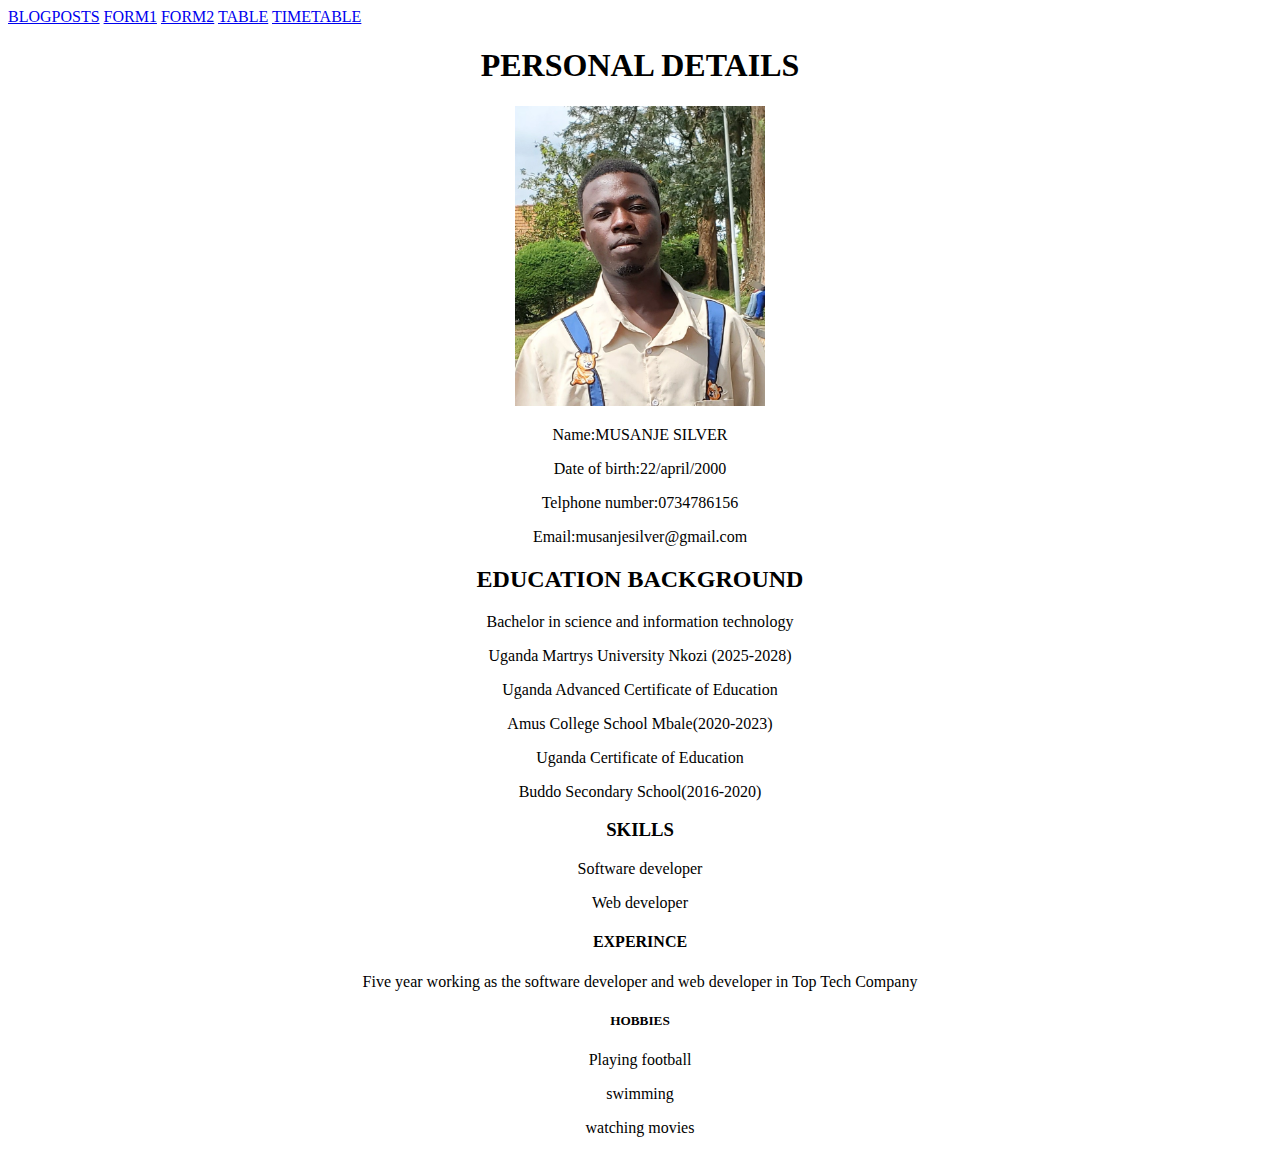
<file: index.html>
<!DOCTYPE html>
<html lang="en">
<head>
    <meta charset="UTF-8">
    <meta name="viewport" content="width=device-width, initial-scale=1.0">
    <title>CV</title>
</head>
<body>
<a href="./blog posts.html">BLOGPOSTS</a>
<a href="./FORM 1.html">FORM1</a>
<a href="./FORM 2.html">FORM2</a>
<a href="./TABLE.HTML">TABLE</a>
<a href="./TIMETABLE.html">TIMETABLE</a>
<center>
  <div>
    <div>
  <h1 class="">PERSONAL DETAILS</h1> 
  <img src="./Photo.jpg" width="250px" height="300px">
<p>Name:MUSANJE SILVER</p>
<p>Date of birth:22/april/2000</p>
<p>Telphone number:0734786156</p>
<p>Email:musanjesilver@gmail.com</p>
    </div>
    <div>
<h2>EDUCATION BACKGROUND</h2>
<p>Bachelor in science and information technology</p>
<p>Uganda Martrys University Nkozi (2025-2028)</p>
<p>Uganda Advanced Certificate of Education</p>
<p>Amus College School Mbale(2020-2023)</p>
<p>Uganda Certificate of Education</p>
<p>Buddo Secondary School(2016-2020)</p>
    </div>
    <div>
<h3>SKILLS</h3>
<P>Software developer</P>
<p>Web developer</p>
    </div>
    <div>
<h4>EXPERINCE</h4>
<P>Five year working as the software developer and web developer in Top Tech Company</P>
    </div>
    <div>
<h5>HOBBIES</h5>
<P>Playing football</P>
<p>swimming</p>
<p>watching movies</p>
    </div>
  </div>
</center>
</body>
</html>
</file>
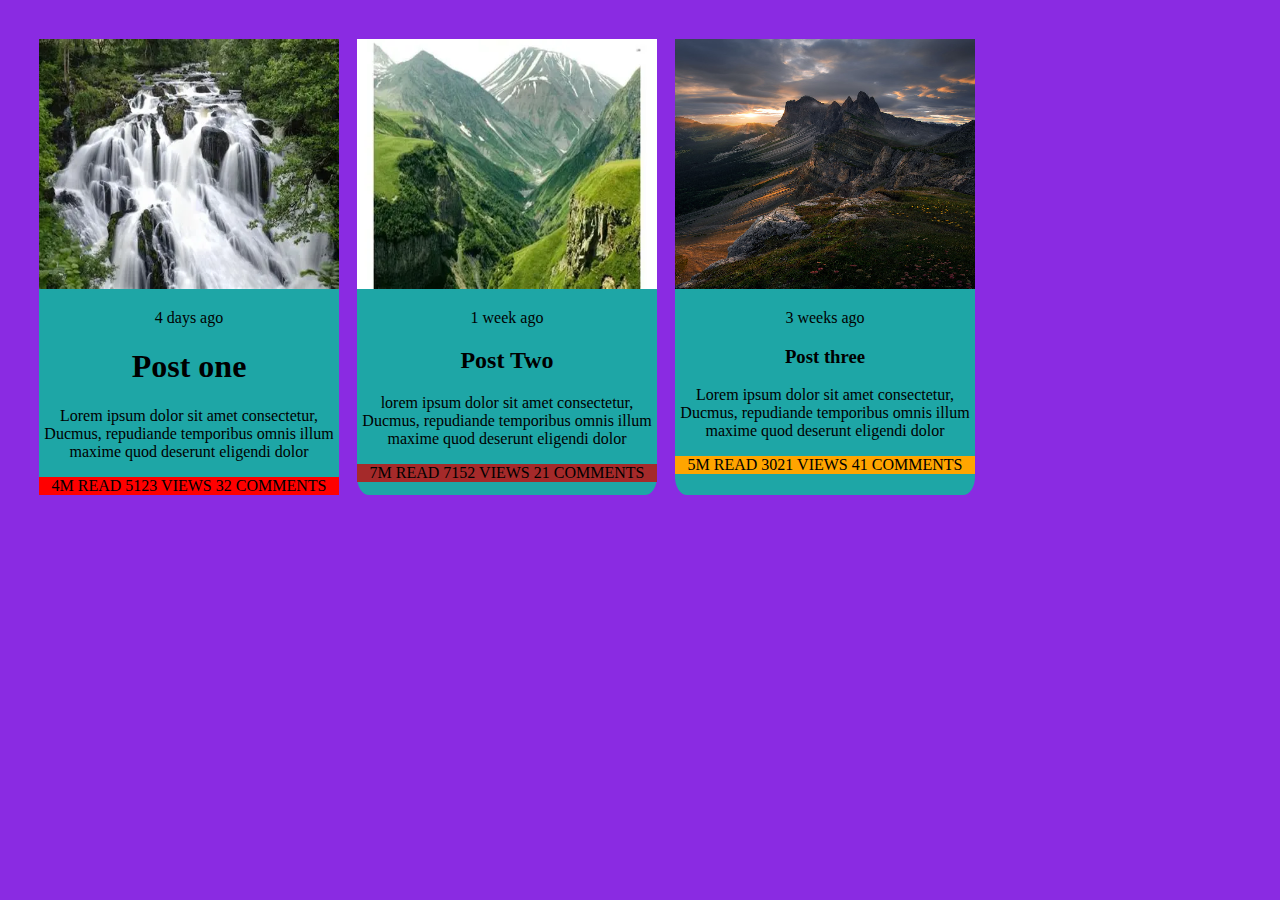
<file: blog posts.html>
<!DOCTYPE html>
<html lang="en">
<head>
    <meta charset="UTF-8">
    <meta name="viewport" content="width=device-width, initial-scale=1.0">
    <title>blog posts</title>
    <link rel="stylesheet" href="blog posts.css">
</head>
<body>
    <div class="blog-post one">
        <img src="./IT.webp" width="300px" height="250px">
    <p>4 days ago</p> 
    <h1>Post one</h1>
    <p>Lorem ipsum dolor sit amet consectetur, Ducmus, repudiande temporibus omnis illum maxime quod deserunt eligendi dolor</p>
    <footer style="background-color: red;">
        <div>
            <span>4M</span>
            <span>READ</span>
            <span>5123</span>
            <span>VIEWS</span>
            <span>32</span>
            <span>COMMENTS</span>
        </div>
    </footer>
    </div>
    <div class="blog-post two">
        <img src="./IT2.webp" width="300px" height="250px">
    <p>1 week ago</p>
    <h2>Post Two</h2>
    <p>lorem ipsum dolor sit amet consectetur, Ducmus, repudiande temporibus omnis illum maxime quod deserunt eligendi dolor</p>
    <footer style="background-color: brown;">
        <div>
            <span>7M</span>
            <span>READ</span>
            <span>7152</span>
            <span>VIEWS</span>
            <span>21</span>
            <span>COMMENTS</span>
        </div>
    </footer>
    </div>
    <div class="blog-post three">
        <img src="./IT3.jpg" width="300px" height="250px">
    <p>3 weeks ago</p>
    <h3>Post three</h3>
    <p>Lorem ipsum dolor sit amet consectetur, Ducmus, repudiande temporibus omnis illum maxime quod deserunt eligendi dolor</p>
    <footer style="background-color: orange;">
        <div>
            <span>5M</span>
            <span>READ</span>
            <span>3021</span>
            <span>VIEWS</span>
            <span>41</span>
            <span>COMMENTS</span>
        </div>
    </footer>
    </div>













</body>
</html>
</file>
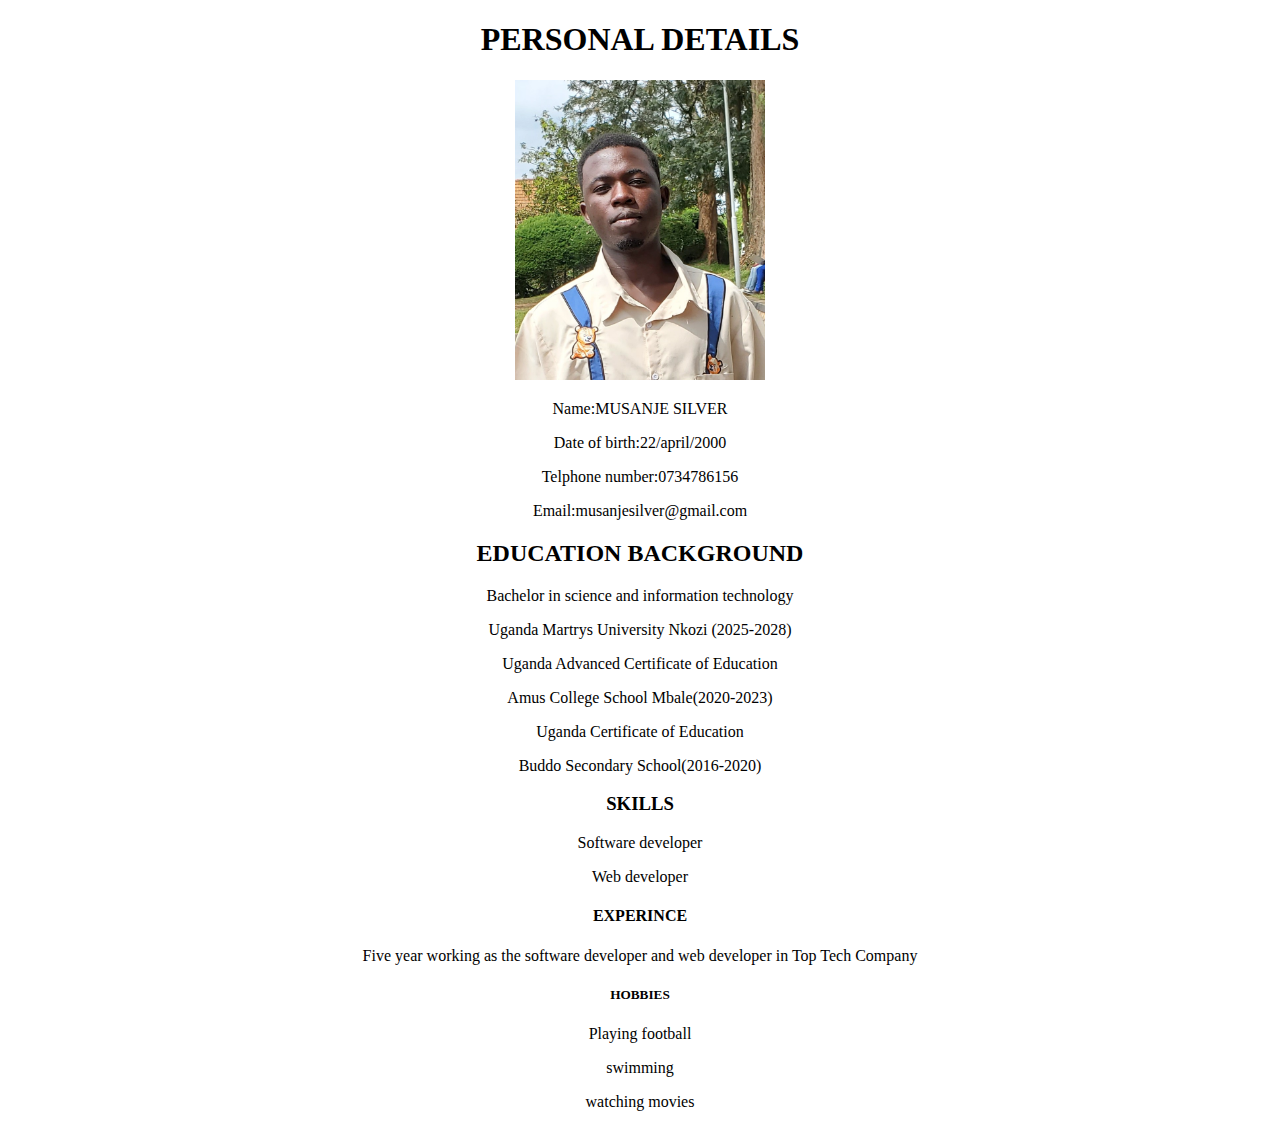
<file: cv.html>
<!DOCTYPE html>
<html lang="en">
<head>
    <meta charset="UTF-8">
    <meta name="viewport" content="width=device-width, initial-scale=1.0">
    <title>CV</title>
</head>
<center>
  <div>
    <div>
  <h1 class="">PERSONAL DETAILS</h1> 
  <img src="./20250815_110542[1].jpg" width="250px" height="300px">
<p>Name:MUSANJE SILVER</p>
<p>Date of birth:22/april/2000</p>
<p>Telphone number:0734786156</p>
<p>Email:musanjesilver@gmail.com</p>
    </div>
    <div>
<h2>EDUCATION BACKGROUND</h2>
<p>Bachelor in science and information technology</p>
<p>Uganda Martrys University Nkozi (2025-2028)</p>
<p>Uganda Advanced Certificate of Education</p>
<p>Amus College School Mbale(2020-2023)</p>
<p>Uganda Certificate of Education</p>
<p>Buddo Secondary School(2016-2020)</p>
    </div>
    <div>
<h3>SKILLS</h3>
<P>Software developer</P>
<p>Web developer</p>
    </div>
    <div>
<h4>EXPERINCE</h4>
<P>Five year working as the software developer and web developer in Top Tech Company</P>
    </div>
    <div>
<h5>HOBBIES</h5>
<P>Playing football</P>
<p>swimming</p>
<p>watching movies</p>
    </div>
  </div>
</center>
</body>
</html>
</file>
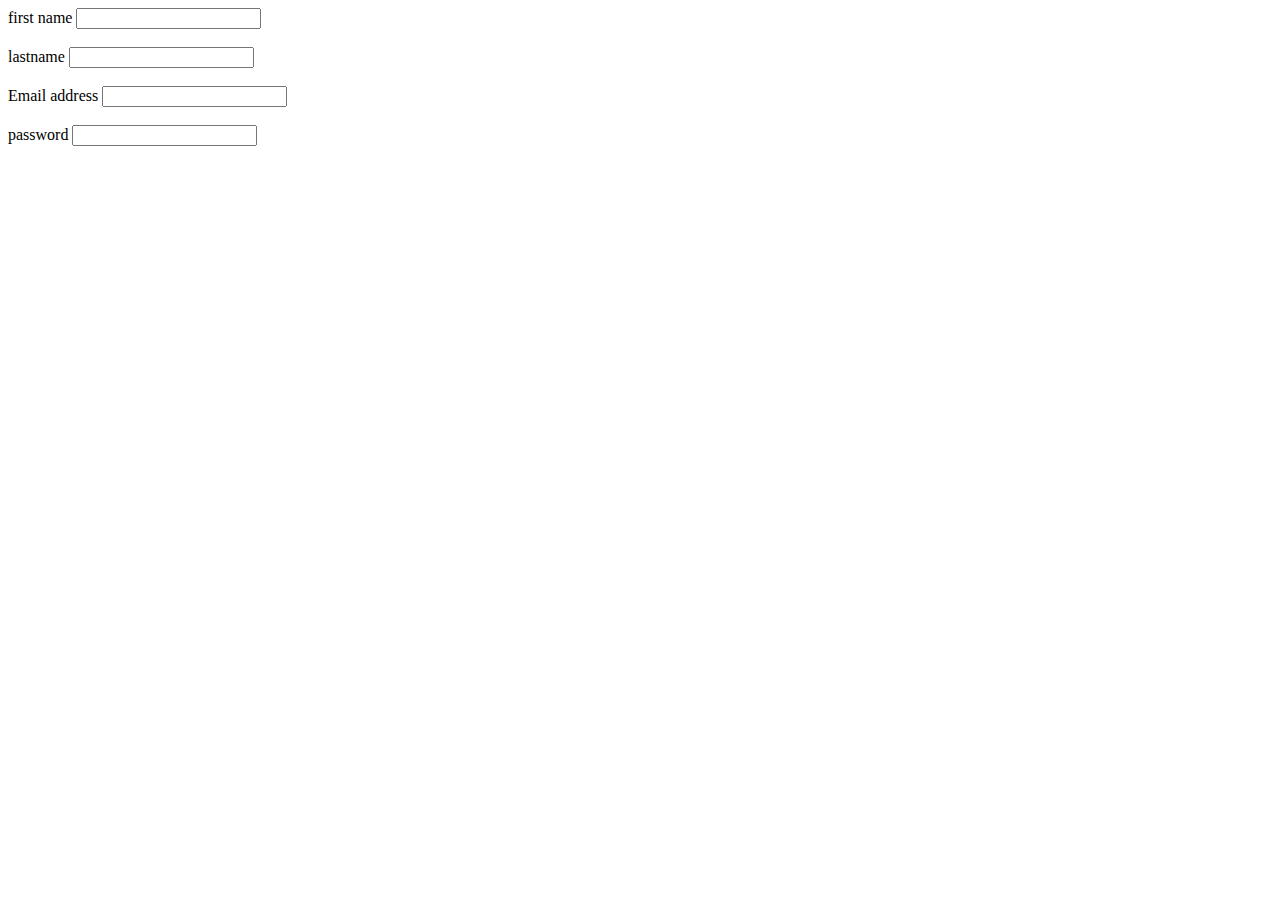
<file: FORM 1.html>
<!DOCTYPE html>
<html lang="en">
<head>
    <meta charset="UTF-8">
    <meta name="viewport" content="width=, initial-scale=1.0">
    <title>Document</title>
</head>
<body>
    <form >
        <label for="first name">first name</label>
        <input type="text"id="firs name"name="firstname"><br><br>
        <label for="lastname">lastname</label>
        <input type="text"id="lastname"name="lastname"><br><br>
        <label for="email">Email address</label>
        <input type="email addres"id="email address"name="Email address"><br><br>
        <label for="password">password</label>
        <input type="password"id="password"name="password"><br><br>
    </form>
</body>
</html>
</file>
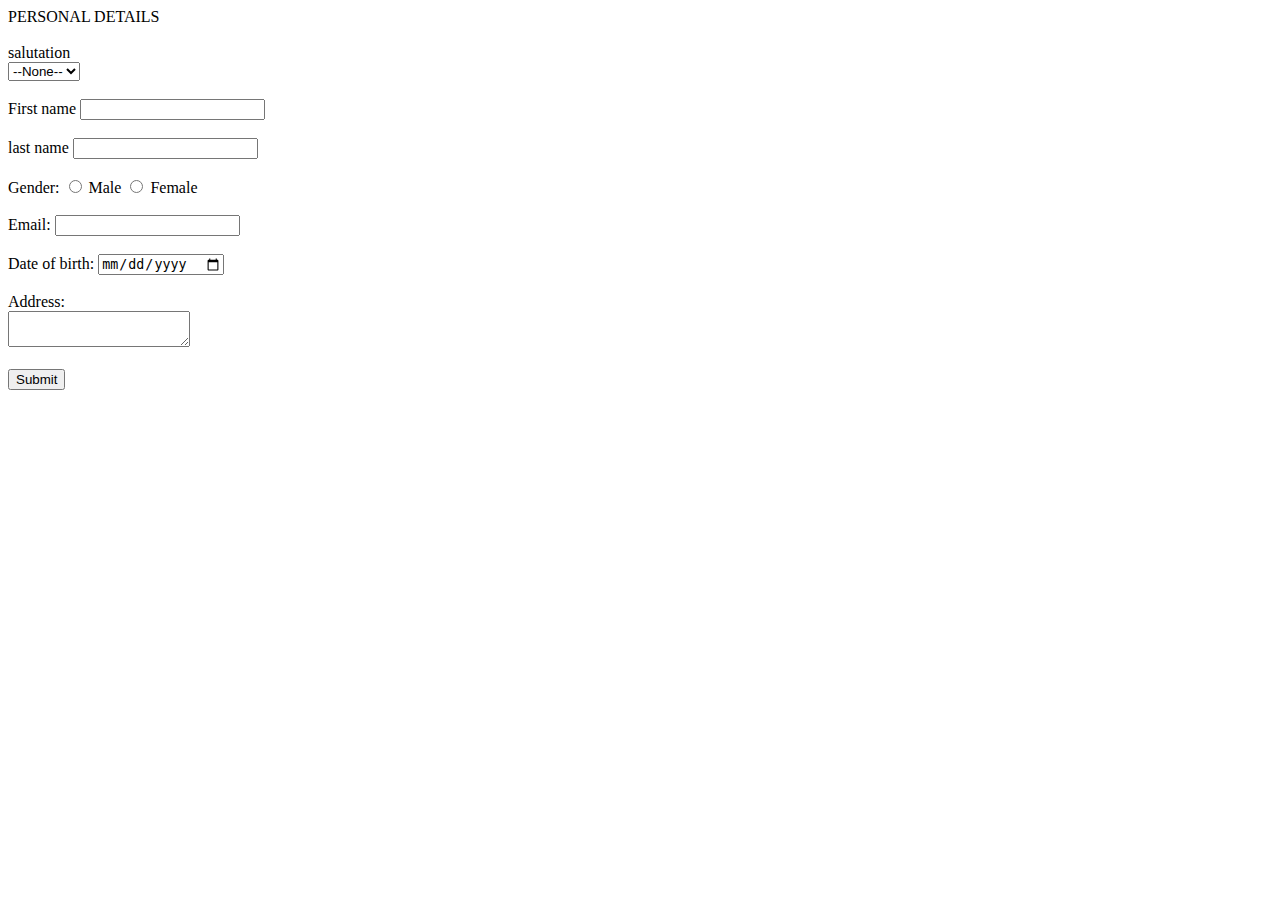
<file: FORM 2.html>
<!DOCTYPE html>
<html lang="en">
<head>
    <meta charset="UTF-8">
    <meta name="viewport" content="width=device-width, initial-scale=1.0">
    <title>form 2</title>
</head>
<body>
  <form action="">
    <p1>PERSONAL DETAILS</p1><br><br>
    <label for="salutation">salutation</label><br>
    <select id="Salutation"name="Salutation">
    <option value="">--None--</option><br><br>
    </select><br><br>
    <label for="First name">First name</label>
    <input type="text"id="first name"name="first name="><br><br>
    <label for="last name">last name</label>
    <input type="text"id="last name"name="last name"><br><br>
    <p2>Gender:</p2>
     <input type="radio"id="Male"name="gender">
    <label for="gender">Male</label>
    <input type="radio"id="Female"name="gender">
    <label for="gender">Female</label><br><br>
    <label for="Email">Email:</label>
    <input type="text"id="Email"name="Email"><br><br>
    <label for="Date of birth">Date of birth:</label>
    <input type="date"id="date of birth"name="date of birth"placeholder="dd/mm/yyyy"><br><br>
    <label for="Address">Address:</label><br>
    <textarea></textarea><br><br>
    <input type="submit"id="Submit"name="Submit">
    </form>  
</body>
</html>
</file>
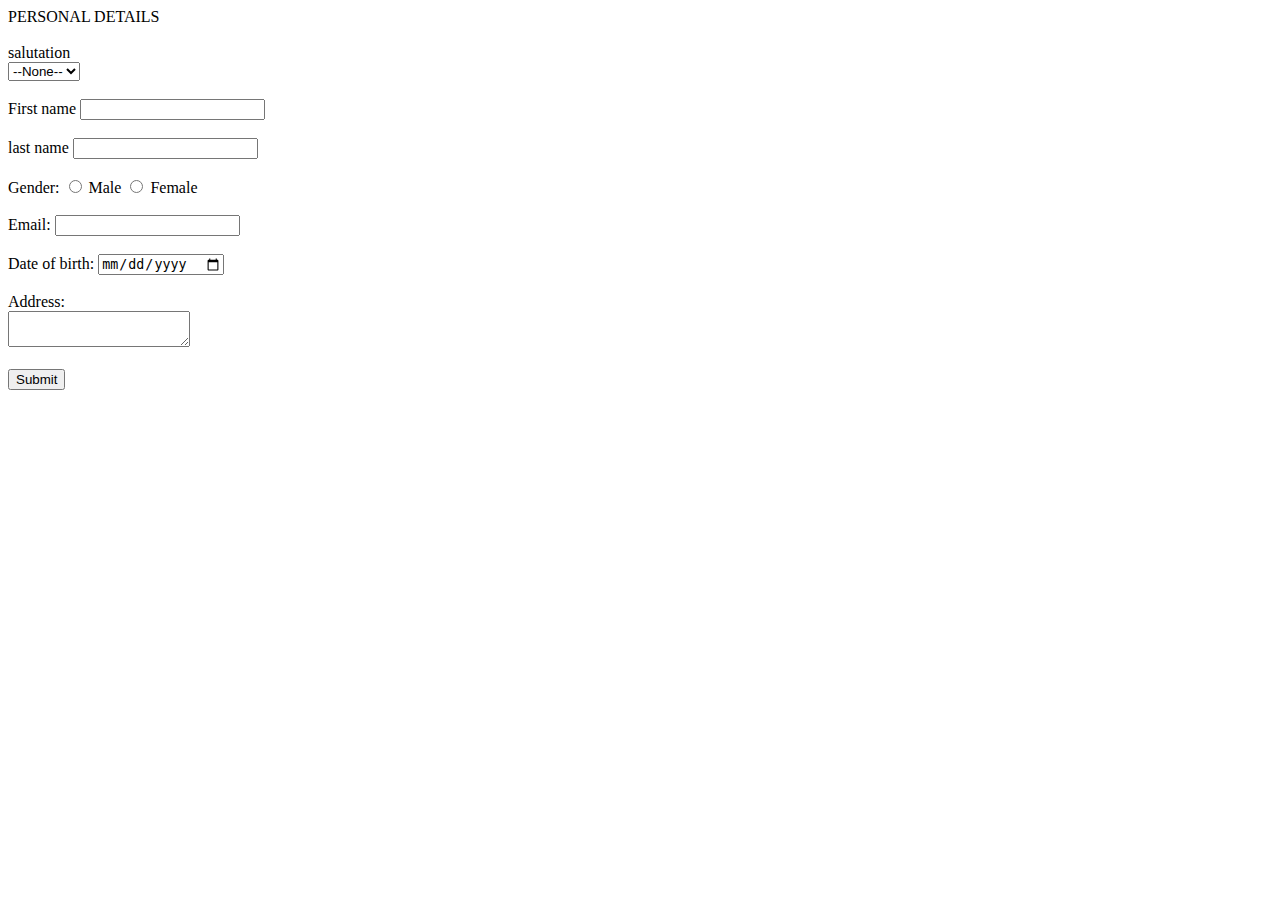
<file: FORM2.html>
<!DOCTYPE html>
<html lang="en">
<head>
    <meta charset="UTF-8">
    <meta name="viewport" content="width=device-width, initial-scale=1.0">
    <title>form 2</title>
</head>
<body>
  <form action="">
    <p1>PERSONAL DETAILS</p1><br><br>
    <label for="salutation">salutation</label><br>
    <select id="Salutation"name="Salutation">
    <option value="">--None--</option><br><br>
    </select><br><br>
    <label for="First name">First name</label>
    <input type="text"id="first name"name="first name="><br><br>
    <label for="last name">last name</label>
    <input type="text"id="last name"name="last name"><br><br>
    <p2>Gender:</p2>
     <input type="radio"id="Male"name="gender">
    <label for="gender">Male</label>
    <input type="radio"id="Female"name="gender">
    <label for="gender">Female</label><br><br>
    <label for="Email">Email:</label>
    <input type="text"id="Email"name="Email"><br><br>
    <label for="Date of birth">Date of birth:</label>
    <input type="date"id="date of birth"name="date of birth"placeholder="dd/mm/yyyy"><br><br>
    <label for="Address">Address:</label><br>
    <textarea></textarea><br><br>
    <input type="submit"id="Submit"name="Submit">
    </form>  
</body>
</html>
</file>
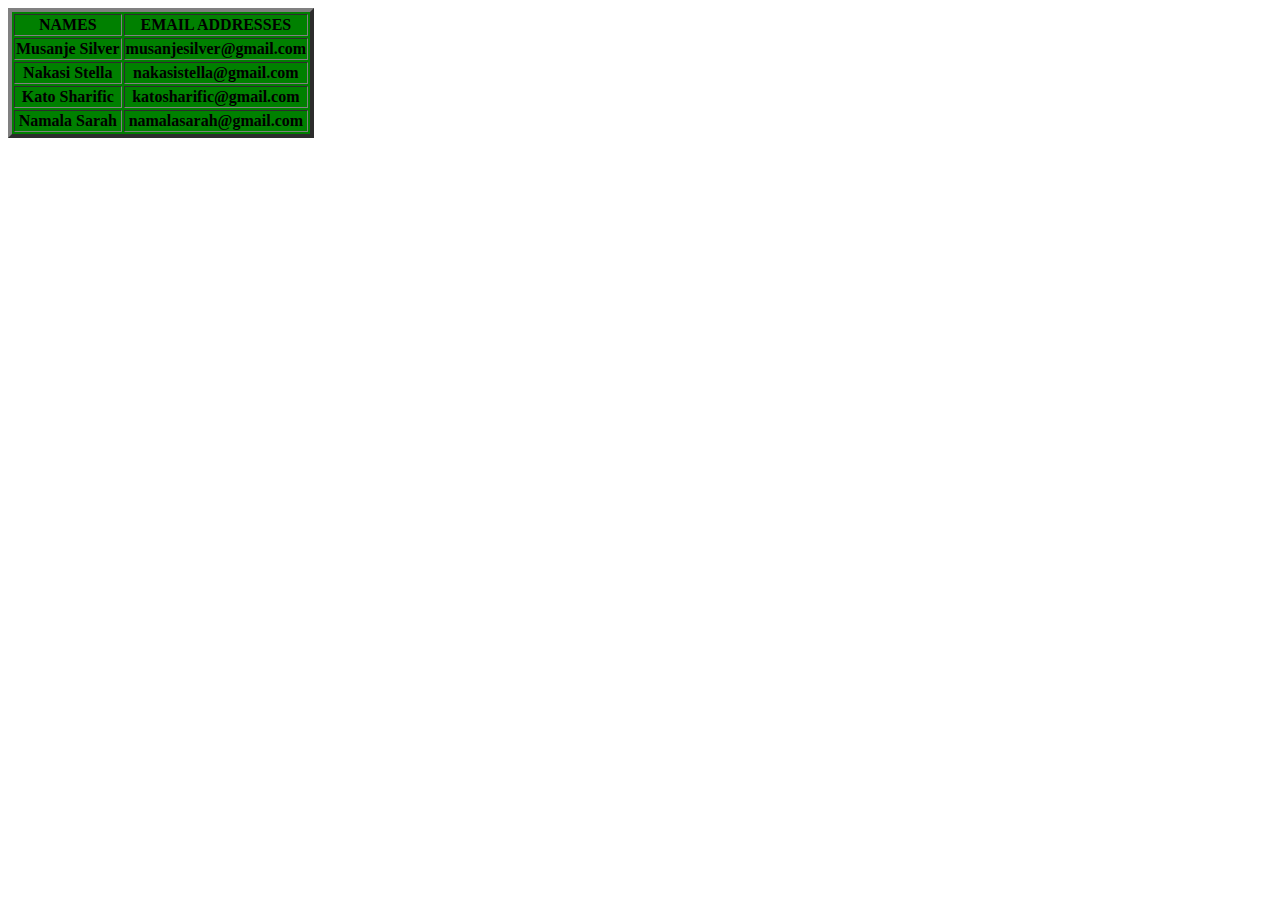
<file: TABLE.HTML>
<!DOCTYPE html>
<html lang="en">
<head>
    <meta charset="UTF-8">
    <meta name="viewport" content="width=device-width, initial-scale=1.0">
    <title>TABLE OF NAMES AND EMAIL ADDRESSES</title>
</head>
<body>
    <Table border="4" bgcolor="green">
        <TR>
            <TH>NAMES</TH>
            <TH>EMAIL ADDRESSES</TH>
        </TR>
        <TR>
            <TH>Musanje Silver</TH>
            <th>musanjesilver@gmail.com</th>
        </TR>
        <TR>
            <th>Nakasi Stella</th>
            <th>nakasistella@gmail.com</th>
        </TR>
        <TR>
            <th>Kato Sharific</th>
            <th>katosharific@gmail.com</th>
        </TR>
        <TR>
            <th>Namala Sarah</th>
            <th>namalasarah@gmail.com</th>
        </TR>
    </Table>
</body>
</html>
</file>
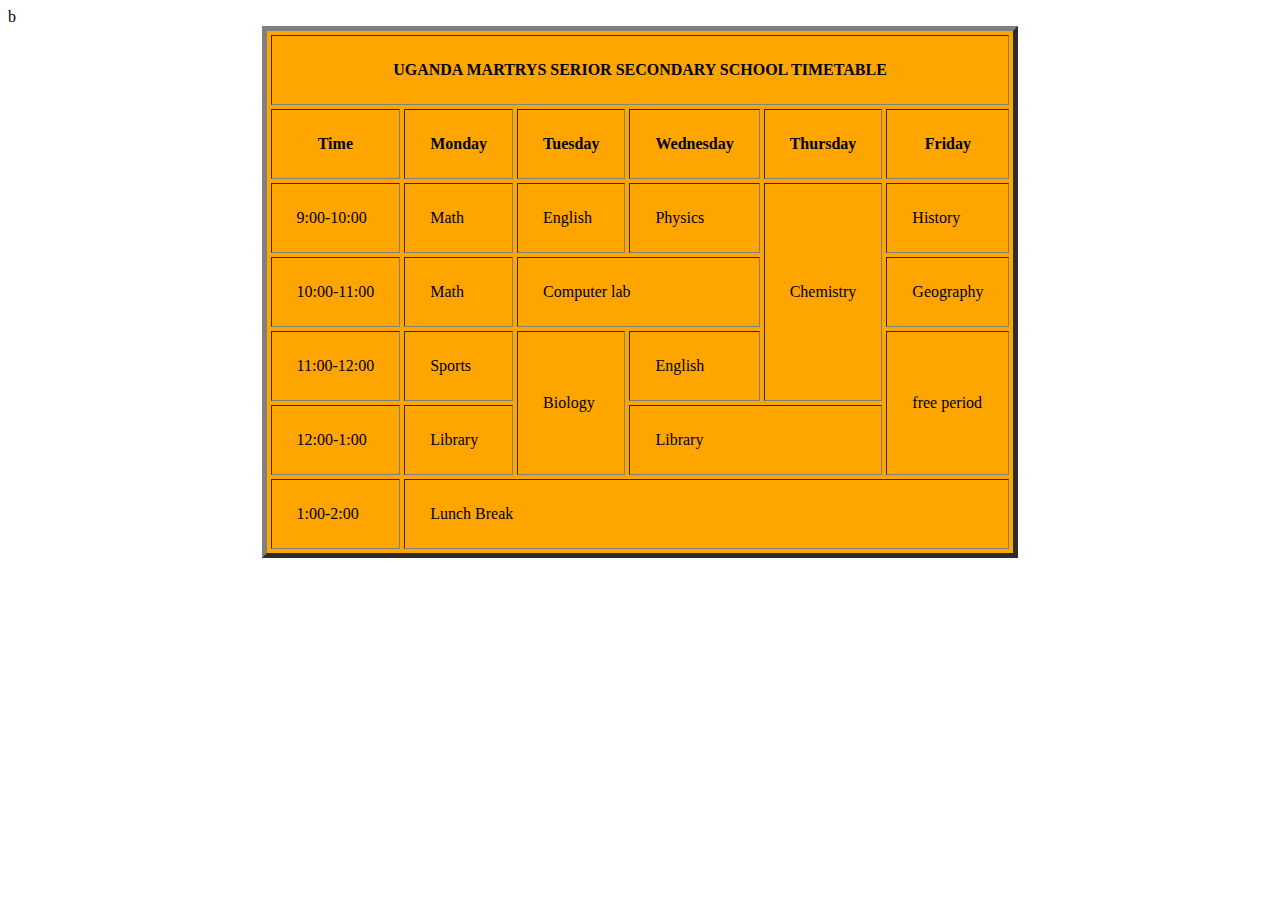
<file: TIMETABLE.html>
<!DOCTYPE html>
<html lang="en">
<head>
    <meta charset="UTF-8">
    <meta name="viewport" content="width=, initial-scale=1.0">
    <title>UGANDA MARTRYS SENIOR SECONDARY SCHOOL TIMETABKE</title>
</head>
<body>b
    <center>
        <table>
            <tr>
        <table border="5" cellpadding="25" cellspacing="4" bgcolor="orange">
            <center><th colspan="6">UGANDA MARTRYS SERIOR SECONDARY SCHOOL TIMETABLE</th></center>
        </tr>
        <tr>
        <th>Time</th>
        <th>Monday</th>
        <th>Tuesday</th>
        <th>Wednesday</th>
        <th>Thursday</th>
        <th>Friday</th>
        </tr>
        <tr>
        <td>9:00-10:00</td>
        <td>Math</td>
         <td>English</td>
         <td>Physics</td>
        <td rowspan="3">Chemistry</td>
         <td>History</td>
        </tr>
        <tr>
        <td>10:00-11:00</td>
        <td>Math</td>
         <td colspan="2">Computer lab</td>
        <td>Geography</td>
        </tr>
        <tr>
            <td>11:00-12:00</td>
            <td>Sports</td>
            <td rowspan="2">Biology</td>
            <td>English</td>
            <td rowspan="2">free period</td>
        </tr>
        <tr>
            <td>12:00-1:00</td>
            <td>Library</td>
            <td colspan="2">Library</td>
        </tr>
        <tr>
            <td>1:00-2:00</td>
            <td colspan="5">Lunch Break</td>
        </tr>
    </table>
</center>
</body>

</html>
</file>
<file: blog posts.css>
body{
    display:flex;
    background-color: blueviolet;
    margin: 21px;
    padding: 9px;
    align-content: center;
}
.img{
    width: 100%;
    height: 270px;
    border-radius: top 4px;

}
.blog-post{
    background-color: rgb(30, 166, 166);
    text-align: center;
    border: 2px green;
    margin: 9px;
    flex-basis: 20%;
    border-radius: 4%;
    justify-content: space-between;
}
.footer{
margin-top: auto;



}
</file>
